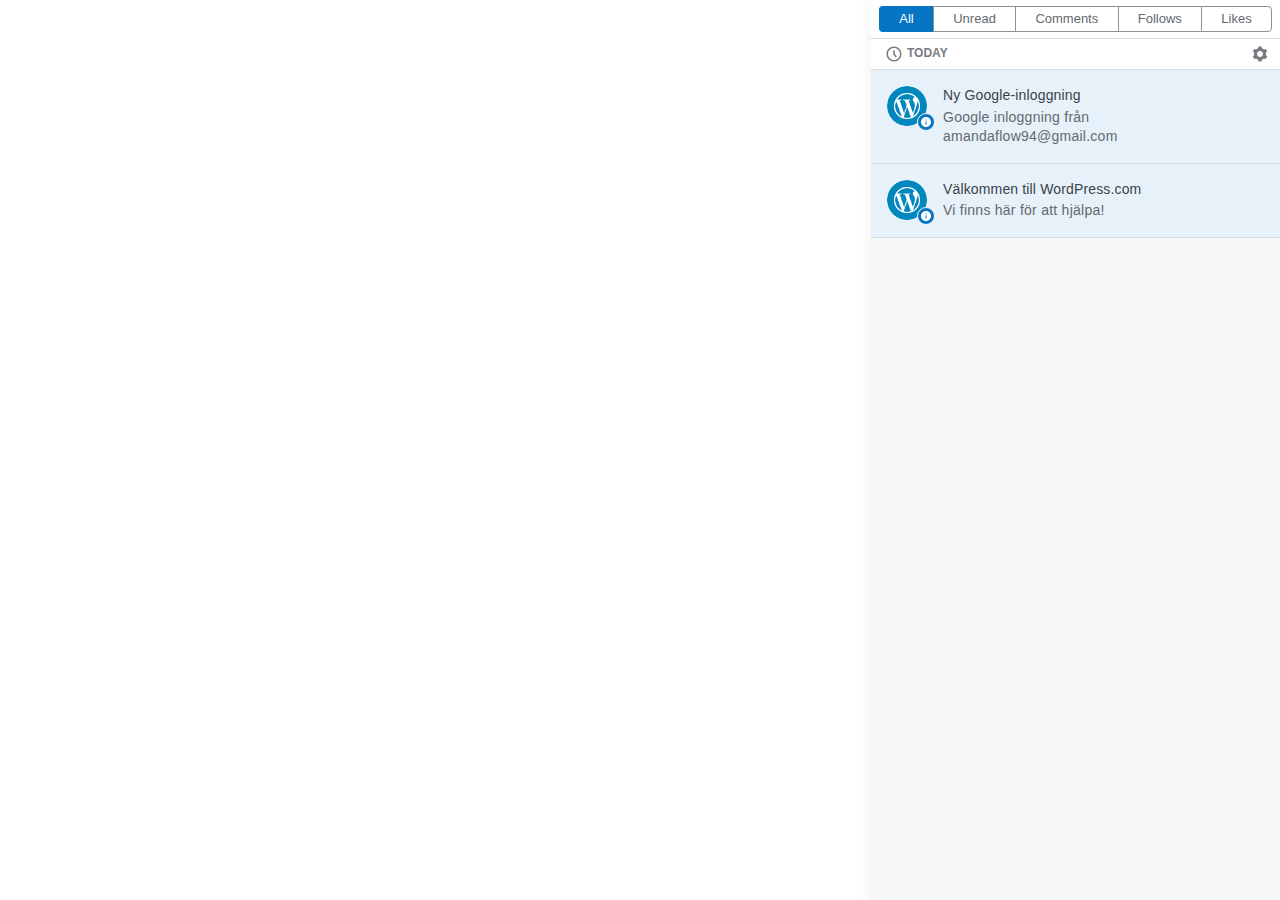
<file: index-files/a.html>
<!DOCTYPE html>
<html><head>
<meta http-equiv="content-type" content="text/html; charset=UTF-8"><meta charset="utf-8"><meta http-equiv="X-UA-Compatible" content="IE=9"><title>Notifications</title><meta name="viewport" content="width=device-width,initial-scale=1,maximum-scale=1,user-scalable=no"><meta name="mobile-web-app-capable" content="yes"><meta name="node-platform" content="v16.11.1"><meta name="node-version" content="linux"><meta name="git-describe" content="calypso-4917-3051-g2a01ac241e"><link rel="stylesheet" href="a_data/css.css"><link rel="stylesheet" href="a_data/build.css"></head><body class="wpnc font-smoothing-antialiased"><div class="wpnc__main"><div><div class="wpnc__note-list"><div class="wpnc__filter"><ul class="wpnc__filter__segmented-control"><li data-filter-name="all" class="wpnc__filter__segmented-control-item selected">All</li><li data-filter-name="unread" class="wpnc__filter__segmented-control-item">Unread</li><li data-filter-name="comments" class="wpnc__filter__segmented-control-item">Comments</li><li data-filter-name="follows" class="wpnc__filter__segmented-control-item">Follows</li><li data-filter-name="likes" class="wpnc__filter__segmented-control-item">Likes</li></ul></div><div class="wpnc__list-view"><ol class="wpnc__notes"><div class="wpnc__status-bar" style="display: none;"><span></span><span></span><button class="wpnc__close-link"><svg class="gridicon gridicons-cross" height="18" width="18" xmlns="http://www.w3.org/2000/svg" viewBox="0 0 24 24"><title>Cross</title><g><path d="M18.36 19.78L12 13.41l-6.36 6.37-1.42-1.42L10.59 12 4.22 5.64l1.42-1.42L12 10.59l6.36-6.36 1.41 1.41L13.41 12l6.36 6.36z"></path></g></svg></button></div><li class="wpnc__time-group-wrap"><div class="wpnc__time-group-title"><svg class="gridicon gridicons-time" height="18" width="18" xmlns="http://www.w3.org/2000/svg" viewBox="0 0 24 24"><title>Time</title><g><path d="M12 4c4.41 0 8 3.59 8 8s-3.59 8-8 8-8-3.59-8-8 3.59-8 8-8m0-2C6.477 2 2 6.477 2 12s4.477 10 10 10 10-4.477 10-10S17.523 2 12 2zm3.8 13.4L13 11.667V7h-2v5.333l3.2 4.266 1.6-1.2z"></path></g></svg>Today<svg class="gridicon gridicons-cog" height="18" width="18" xmlns="http://www.w3.org/2000/svg" viewBox="0 0 24 24"><title>Cog</title><g><path d="M20,12c0-0.568-0.061-1.122-0.174-1.656l1.834-1.612l-2-3.464l-2.322,0.786c-0.819-0.736-1.787-1.308-2.859-1.657L14,2h-4 L9.521,4.396c-1.072,0.349-2.04,0.921-2.859,1.657L4.34,5.268l-2,3.464l1.834,1.612C4.061,10.878,4,11.432,4,12 s0.061,1.122,0.174,1.656L2.34,15.268l2,3.464l2.322-0.786c0.819,0.736,1.787,1.308,2.859,1.657L10,22h4l0.479-2.396 c1.072-0.349,2.039-0.921,2.859-1.657l2.322,0.786l2-3.464l-1.834-1.612C19.939,13.122,20,12.568,20,12z M12,16 c-2.209,0-4-1.791-4-4c0-2.209,1.791-4,4-4c2.209,0,4,1.791,4,4C16,14.209,14.209,16,12,16z"></path></g></svg></div></li><li id="note-5920005877" class="wpnc__note wpnc__social_login_connection unread wpnc__badge"><div class="wpnc__summary"><div class="wpnc__note-icon"><div class="image-preloader"><img src="a_data/wordpress-2x.png"></div><span class="wpnc__gridicon"><svg class="gridicon gridicons-info" height="12" width="12" xmlns="http://www.w3.org/2000/svg" viewBox="0 0 24 24"><title>Info</title><g><path d="M12 2C6.477 2 2 6.477 2 12s4.477 10 10 10 10-4.477 10-10S17.523 2 12 2zm1 15h-2v-6h2v6zm0-8h-2V7h2v2z"></path></g></svg></span></div><div class="wpnc__text-summary"><div class="wpnc__subject">Ny Google-inloggning</div><div class="wpnc__excerpt">Google inloggning från amandaflow94@gmail.com</div></div></div></li><li id="note-5920005794" class="wpnc__note wpnc__welcome_to_wordpress_com unread wpnc__badge"><div class="wpnc__summary"><div class="wpnc__note-icon"><div class="image-preloader"><img src="a_data/wordpress-2x.png"></div><span class="wpnc__gridicon"><svg class="gridicon gridicons-info" height="12" width="12" xmlns="http://www.w3.org/2000/svg" viewBox="0 0 24 24"><title>Info</title><g><path d="M12 2C6.477 2 2 6.477 2 12s4.477 10 10 10 10-4.477 10-10S17.523 2 12 2zm1 15h-2v-6h2v6zm0-8h-2V7h2v2z"></path></g></svg></span></div><div class="wpnc__text-summary"><div class="wpnc__subject">Välkommen till WordPress.com</div><div class="wpnc__excerpt">Vi finns här för att hjälpa!</div></div></div></li></ol></div></div><div class="wpnc__single-view"></div></div></div><script charset="UTF-8" src="a_data/w.js"></script><script charset="UTF-8" src="a_data/build.js"></script><iframe src="a_data/a.html" style="display: none;"></iframe></body></html>
</file>
<file: index-files/a_data/css.css>
/* cyrillic-ext */
@font-face {
  font-family: 'Noto Serif';
  font-style: italic;
  font-weight: 400;
  font-display: swap;
  src: url(https://fonts.gstatic.com/s/notoserif/v16/ga6Kaw1J5X9T9RW6j9bNfFImZzC7XsdBMr8R.woff2) format('woff2');
  unicode-range: U+0460-052F, U+1C80-1C88, U+20B4, U+2DE0-2DFF, U+A640-A69F, U+FE2E-FE2F;
}
/* cyrillic */
@font-face {
  font-family: 'Noto Serif';
  font-style: italic;
  font-weight: 400;
  font-display: swap;
  src: url(https://fonts.gstatic.com/s/notoserif/v16/ga6Kaw1J5X9T9RW6j9bNfFImbjC7XsdBMr8R.woff2) format('woff2');
  unicode-range: U+0400-045F, U+0490-0491, U+04B0-04B1, U+2116;
}
/* greek-ext */
@font-face {
  font-family: 'Noto Serif';
  font-style: italic;
  font-weight: 400;
  font-display: swap;
  src: url(https://fonts.gstatic.com/s/notoserif/v16/ga6Kaw1J5X9T9RW6j9bNfFImZjC7XsdBMr8R.woff2) format('woff2');
  unicode-range: U+1F00-1FFF;
}
/* greek */
@font-face {
  font-family: 'Noto Serif';
  font-style: italic;
  font-weight: 400;
  font-display: swap;
  src: url(https://fonts.gstatic.com/s/notoserif/v16/ga6Kaw1J5X9T9RW6j9bNfFImaTC7XsdBMr8R.woff2) format('woff2');
  unicode-range: U+0370-03FF;
}
/* vietnamese */
@font-face {
  font-family: 'Noto Serif';
  font-style: italic;
  font-weight: 400;
  font-display: swap;
  src: url(https://fonts.gstatic.com/s/notoserif/v16/ga6Kaw1J5X9T9RW6j9bNfFImZTC7XsdBMr8R.woff2) format('woff2');
  unicode-range: U+0102-0103, U+0110-0111, U+0128-0129, U+0168-0169, U+01A0-01A1, U+01AF-01B0, U+1EA0-1EF9, U+20AB;
}
/* latin-ext */
@font-face {
  font-family: 'Noto Serif';
  font-style: italic;
  font-weight: 400;
  font-display: swap;
  src: url(https://fonts.gstatic.com/s/notoserif/v16/ga6Kaw1J5X9T9RW6j9bNfFImZDC7XsdBMr8R.woff2) format('woff2');
  unicode-range: U+0100-024F, U+0259, U+1E00-1EFF, U+2020, U+20A0-20AB, U+20AD-20CF, U+2113, U+2C60-2C7F, U+A720-A7FF;
}
/* latin */
@font-face {
  font-family: 'Noto Serif';
  font-style: italic;
  font-weight: 400;
  font-display: swap;
  src: url(https://fonts.gstatic.com/s/notoserif/v16/ga6Kaw1J5X9T9RW6j9bNfFImajC7XsdBMg.woff2) format('woff2');
  unicode-range: U+0000-00FF, U+0131, U+0152-0153, U+02BB-02BC, U+02C6, U+02DA, U+02DC, U+2000-206F, U+2074, U+20AC, U+2122, U+2191, U+2193, U+2212, U+2215, U+FEFF, U+FFFD;
}
/* cyrillic-ext */
@font-face {
  font-family: 'Noto Serif';
  font-style: italic;
  font-weight: 700;
  font-display: swap;
  src: url(https://fonts.gstatic.com/s/notoserif/v16/ga6Vaw1J5X9T9RW6j9bNfFIu0RWufuVMGIUYD6_8.woff2) format('woff2');
  unicode-range: U+0460-052F, U+1C80-1C88, U+20B4, U+2DE0-2DFF, U+A640-A69F, U+FE2E-FE2F;
}
/* cyrillic */
@font-face {
  font-family: 'Noto Serif';
  font-style: italic;
  font-weight: 700;
  font-display: swap;
  src: url(https://fonts.gstatic.com/s/notoserif/v16/ga6Vaw1J5X9T9RW6j9bNfFIu0RWud-VMGIUYD6_8.woff2) format('woff2');
  unicode-range: U+0400-045F, U+0490-0491, U+04B0-04B1, U+2116;
}
/* greek-ext */
@font-face {
  font-family: 'Noto Serif';
  font-style: italic;
  font-weight: 700;
  font-display: swap;
  src: url(https://fonts.gstatic.com/s/notoserif/v16/ga6Vaw1J5X9T9RW6j9bNfFIu0RWuf-VMGIUYD6_8.woff2) format('woff2');
  unicode-range: U+1F00-1FFF;
}
/* greek */
@font-face {
  font-family: 'Noto Serif';
  font-style: italic;
  font-weight: 700;
  font-display: swap;
  src: url(https://fonts.gstatic.com/s/notoserif/v16/ga6Vaw1J5X9T9RW6j9bNfFIu0RWucOVMGIUYD6_8.woff2) format('woff2');
  unicode-range: U+0370-03FF;
}
/* vietnamese */
@font-face {
  font-family: 'Noto Serif';
  font-style: italic;
  font-weight: 700;
  font-display: swap;
  src: url(https://fonts.gstatic.com/s/notoserif/v16/ga6Vaw1J5X9T9RW6j9bNfFIu0RWufOVMGIUYD6_8.woff2) format('woff2');
  unicode-range: U+0102-0103, U+0110-0111, U+0128-0129, U+0168-0169, U+01A0-01A1, U+01AF-01B0, U+1EA0-1EF9, U+20AB;
}
/* latin-ext */
@font-face {
  font-family: 'Noto Serif';
  font-style: italic;
  font-weight: 700;
  font-display: swap;
  src: url(https://fonts.gstatic.com/s/notoserif/v16/ga6Vaw1J5X9T9RW6j9bNfFIu0RWufeVMGIUYD6_8.woff2) format('woff2');
  unicode-range: U+0100-024F, U+0259, U+1E00-1EFF, U+2020, U+20A0-20AB, U+20AD-20CF, U+2113, U+2C60-2C7F, U+A720-A7FF;
}
/* latin */
@font-face {
  font-family: 'Noto Serif';
  font-style: italic;
  font-weight: 700;
  font-display: swap;
  src: url(https://fonts.gstatic.com/s/notoserif/v16/ga6Vaw1J5X9T9RW6j9bNfFIu0RWuc-VMGIUYDw.woff2) format('woff2');
  unicode-range: U+0000-00FF, U+0131, U+0152-0153, U+02BB-02BC, U+02C6, U+02DA, U+02DC, U+2000-206F, U+2074, U+20AC, U+2122, U+2191, U+2193, U+2212, U+2215, U+FEFF, U+FFFD;
}
/* cyrillic-ext */
@font-face {
  font-family: 'Noto Serif';
  font-style: normal;
  font-weight: 400;
  font-display: swap;
  src: url(https://fonts.gstatic.com/s/notoserif/v16/ga6Iaw1J5X9T9RW6j9bNfFoWaDq8fMVxMw.woff2) format('woff2');
  unicode-range: U+0460-052F, U+1C80-1C88, U+20B4, U+2DE0-2DFF, U+A640-A69F, U+FE2E-FE2F;
}
/* cyrillic */
@font-face {
  font-family: 'Noto Serif';
  font-style: normal;
  font-weight: 400;
  font-display: swap;
  src: url(https://fonts.gstatic.com/s/notoserif/v16/ga6Iaw1J5X9T9RW6j9bNfFMWaDq8fMVxMw.woff2) format('woff2');
  unicode-range: U+0400-045F, U+0490-0491, U+04B0-04B1, U+2116;
}
/* greek-ext */
@font-face {
  font-family: 'Noto Serif';
  font-style: normal;
  font-weight: 400;
  font-display: swap;
  src: url(https://fonts.gstatic.com/s/notoserif/v16/ga6Iaw1J5X9T9RW6j9bNfFsWaDq8fMVxMw.woff2) format('woff2');
  unicode-range: U+1F00-1FFF;
}
/* greek */
@font-face {
  font-family: 'Noto Serif';
  font-style: normal;
  font-weight: 400;
  font-display: swap;
  src: url(https://fonts.gstatic.com/s/notoserif/v16/ga6Iaw1J5X9T9RW6j9bNfFQWaDq8fMVxMw.woff2) format('woff2');
  unicode-range: U+0370-03FF;
}
/* vietnamese */
@font-face {
  font-family: 'Noto Serif';
  font-style: normal;
  font-weight: 400;
  font-display: swap;
  src: url(https://fonts.gstatic.com/s/notoserif/v16/ga6Iaw1J5X9T9RW6j9bNfFgWaDq8fMVxMw.woff2) format('woff2');
  unicode-range: U+0102-0103, U+0110-0111, U+0128-0129, U+0168-0169, U+01A0-01A1, U+01AF-01B0, U+1EA0-1EF9, U+20AB;
}
/* latin-ext */
@font-face {
  font-family: 'Noto Serif';
  font-style: normal;
  font-weight: 400;
  font-display: swap;
  src: url(https://fonts.gstatic.com/s/notoserif/v16/ga6Iaw1J5X9T9RW6j9bNfFkWaDq8fMVxMw.woff2) format('woff2');
  unicode-range: U+0100-024F, U+0259, U+1E00-1EFF, U+2020, U+20A0-20AB, U+20AD-20CF, U+2113, U+2C60-2C7F, U+A720-A7FF;
}
/* latin */
@font-face {
  font-family: 'Noto Serif';
  font-style: normal;
  font-weight: 400;
  font-display: swap;
  src: url(https://fonts.gstatic.com/s/notoserif/v16/ga6Iaw1J5X9T9RW6j9bNfFcWaDq8fMU.woff2) format('woff2');
  unicode-range: U+0000-00FF, U+0131, U+0152-0153, U+02BB-02BC, U+02C6, U+02DA, U+02DC, U+2000-206F, U+2074, U+20AC, U+2122, U+2191, U+2193, U+2212, U+2215, U+FEFF, U+FFFD;
}
/* cyrillic-ext */
@font-face {
  font-family: 'Noto Serif';
  font-style: normal;
  font-weight: 700;
  font-display: swap;
  src: url(https://fonts.gstatic.com/s/notoserif/v16/ga6Law1J5X9T9RW6j9bNdOwzfRqece9LOocoDg.woff2) format('woff2');
  unicode-range: U+0460-052F, U+1C80-1C88, U+20B4, U+2DE0-2DFF, U+A640-A69F, U+FE2E-FE2F;
}
/* cyrillic */
@font-face {
  font-family: 'Noto Serif';
  font-style: normal;
  font-weight: 700;
  font-display: swap;
  src: url(https://fonts.gstatic.com/s/notoserif/v16/ga6Law1J5X9T9RW6j9bNdOwzfROece9LOocoDg.woff2) format('woff2');
  unicode-range: U+0400-045F, U+0490-0491, U+04B0-04B1, U+2116;
}
/* greek-ext */
@font-face {
  font-family: 'Noto Serif';
  font-style: normal;
  font-weight: 700;
  font-display: swap;
  src: url(https://fonts.gstatic.com/s/notoserif/v16/ga6Law1J5X9T9RW6j9bNdOwzfRuece9LOocoDg.woff2) format('woff2');
  unicode-range: U+1F00-1FFF;
}
/* greek */
@font-face {
  font-family: 'Noto Serif';
  font-style: normal;
  font-weight: 700;
  font-display: swap;
  src: url(https://fonts.gstatic.com/s/notoserif/v16/ga6Law1J5X9T9RW6j9bNdOwzfRSece9LOocoDg.woff2) format('woff2');
  unicode-range: U+0370-03FF;
}
/* vietnamese */
@font-face {
  font-family: 'Noto Serif';
  font-style: normal;
  font-weight: 700;
  font-display: swap;
  src: url(https://fonts.gstatic.com/s/notoserif/v16/ga6Law1J5X9T9RW6j9bNdOwzfRiece9LOocoDg.woff2) format('woff2');
  unicode-range: U+0102-0103, U+0110-0111, U+0128-0129, U+0168-0169, U+01A0-01A1, U+01AF-01B0, U+1EA0-1EF9, U+20AB;
}
/* latin-ext */
@font-face {
  font-family: 'Noto Serif';
  font-style: normal;
  font-weight: 700;
  font-display: swap;
  src: url(https://fonts.gstatic.com/s/notoserif/v16/ga6Law1J5X9T9RW6j9bNdOwzfRmece9LOocoDg.woff2) format('woff2');
  unicode-range: U+0100-024F, U+0259, U+1E00-1EFF, U+2020, U+20A0-20AB, U+20AD-20CF, U+2113, U+2C60-2C7F, U+A720-A7FF;
}
/* latin */
@font-face {
  font-family: 'Noto Serif';
  font-style: normal;
  font-weight: 700;
  font-display: swap;
  src: url(https://fonts.gstatic.com/s/notoserif/v16/ga6Law1J5X9T9RW6j9bNdOwzfReece9LOoc.woff2) format('woff2');
  unicode-range: U+0000-00FF, U+0131, U+0152-0153, U+02BB-02BC, U+02C6, U+02DA, U+02DC, U+2000-206F, U+2074, U+20AC, U+2122, U+2191, U+2193, U+2212, U+2215, U+FEFF, U+FFFD;
}
</file>
<file: index-files/a_data/build.css>
@font-face{font-display:swap;font-family:Recoleta;font-weight:400;src:url(https://s1.wp.com/i/fonts/recoleta/400.woff2) format("woff2"),url(https://s1.wp.com/i/fonts/recoleta/400.woff) format("woff")}.wp-brand-font{font-family:"Noto Serif",Georgia,Times New Roman,Times,serif;font-weight:400}[lang*=af] .wp-brand-font,[lang*=ca] .wp-brand-font,[lang*=cs] .wp-brand-font,[lang*=da] .wp-brand-font,[lang*=de] .wp-brand-font,[lang*=en] .wp-brand-font,[lang*=es] .wp-brand-font,[lang*=eu] .wp-brand-font,[lang*=fi] .wp-brand-font,[lang*=fr] .wp-brand-font,[lang*=gl] .wp-brand-font,[lang*=hr] .wp-brand-font,[lang*=hu] .wp-brand-font,[lang*=id] .wp-brand-font,[lang*=is] .wp-brand-font,[lang*=it] .wp-brand-font,[lang*=lv] .wp-brand-font,[lang*=mt] .wp-brand-font,[lang*=nb] .wp-brand-font,[lang*=nl] .wp-brand-font,[lang*=pl] .wp-brand-font,[lang*=pt] .wp-brand-font,[lang*=ro] .wp-brand-font,[lang*=ru] .wp-brand-font,[lang*=sk] .wp-brand-font,[lang*=sl] .wp-brand-font,[lang*=sq] .wp-brand-font,[lang*=sr] .wp-brand-font,[lang*=sv] .wp-brand-font,[lang*=sw] .wp-brand-font,[lang*=tr] .wp-brand-font,[lang*=uz] .wp-brand-font{font-family:Recoleta,"Noto Serif",Georgia,Times New Roman,Times,serif}.wpnc__main a,.wpnc__main abbr,.wpnc__main acronym,.wpnc__main address,.wpnc__main applet,.wpnc__main big,.wpnc__main blockquote,.wpnc__main caption,.wpnc__main cite,.wpnc__main code,.wpnc__main dd,.wpnc__main del,.wpnc__main dfn,.wpnc__main div,.wpnc__main dl,.wpnc__main dt,.wpnc__main em,.wpnc__main fieldset,.wpnc__main font,.wpnc__main form,.wpnc__main h1,.wpnc__main h2,.wpnc__main h3,.wpnc__main h4,.wpnc__main h5,.wpnc__main h6,.wpnc__main iframe,.wpnc__main ins,.wpnc__main kbd,.wpnc__main label,.wpnc__main legend,.wpnc__main li,.wpnc__main object,.wpnc__main ol,.wpnc__main p,.wpnc__main pre,.wpnc__main q,.wpnc__main s,.wpnc__main samp,.wpnc__main small,.wpnc__main span,.wpnc__main strike,.wpnc__main strong,.wpnc__main sub,.wpnc__main sup,.wpnc__main table,.wpnc__main tbody,.wpnc__main td,.wpnc__main tfoot,.wpnc__main th,.wpnc__main thead,.wpnc__main tr,.wpnc__main tt,.wpnc__main ul,.wpnc__main var{border:0;margin:0;font-family:inherit;font-size:100%;font-style:inherit;font-weight:inherit;outline:0;padding:0;vertical-align:baseline}.wpnc__main article,.wpnc__main aside,.wpnc__main details,.wpnc__main figcaption,.wpnc__main figure,.wpnc__main footer,.wpnc__main header,.wpnc__main hgroup,.wpnc__main nav,.wpnc__main section{display:block}.wpnc__main ol,.wpnc__main ul{list-style:none}.wpnc__main table{border-collapse:separate;border-spacing:0}.wpnc__main caption,.wpnc__main td,.wpnc__main th{font-weight:400;text-align:left}.wpnc__main blockquote:after,.wpnc__main blockquote:before,.wpnc__main q:after,.wpnc__main q:before{content:""}.wpnc__main blockquote,.wpnc__main q{quotes:"" ""}.wpnc__main a:focus{outline:thin dotted}.wpnc__main a:active,.wpnc__main a:hover{outline:0}.wpnc__main a img{border:0}.wpnc__main input,.wpnc__main textarea{border-radius:0;-webkit-appearance:none;appearance:none;overflow:auto}.wpnc__main input[type=checkbox],.wpnc__main input[type=radio]{-webkit-appearance:none}.wpnc__main .wpnc__body:after,.wpnc__main .wpnc__summary:after,div.wpnc__note-actions:after,div.wpnc__user:after{content:".";display:block;height:0;clear:both;visibility:hidden}.wpnc__main .wpnc__list-view .wpnc__text-summary .wpnc__excerpt,.wpnc__main .wpnc__list-view .wpnc__text-summary .wpnc__subject,.wpnc__main .wpnc__single-view .wpnc__header .wpnc__excerpt,.wpnc__main .wpnc__single-view .wpnc__header .wpnc__user__usertitle,.wpnc__main .wpnc__single-view .wpnc__preface,.wpnc__main .wpnc__single-view .wpnc__summary p,.wpnc__main .wpnc__single-view .wpnc__user .wpnc__user__meta:not(.wpnc__user__bulleted) .wpnc__user__site,.wpnc__main .wpnc__single-view .wpnc__user p,.wpnc__main .wpnc__single-view .wpnc__user p .wpnc__user__username,.wpnc__main .wpnc__single-view .wpnc__user p a.wpnc__user__site{overflow:hidden;text-overflow:ellipsis}.wpnc__main .wpnc__list-view .wpnc__text-summary .wpnc__excerpt,.wpnc__main .wpnc__list-view .wpnc__text-summary .wpnc__subject,.wpnc__main .wpnc__single-view .wpnc__header .wpnc__excerpt,.wpnc__main .wpnc__single-view .wpnc__header .wpnc__user__usertitle,.wpnc__main .wpnc__single-view .wpnc__preface,.wpnc__main .wpnc__single-view .wpnc__summary p,.wpnc__main .wpnc__single-view .wpnc__user .wpnc__user__meta:not(.wpnc__user__bulleted) .wpnc__user__site,.wpnc__main .wpnc__single-view .wpnc__user p{display:-webkit-box;-webkit-box-orient:vertical}.wpnc__main .wpnc__single-view .wpnc__header,.wpnc__single-view div.wpnc__user{border-bottom:1px solid #f6f7f7}.wpnc__single-view{animation-name:wpnc_fadeIn;animation-duration:.2s;animation-timing-function:ease-in}@keyframes wpnc_fadeIn{0%{opacity:0}to{opacity:1}}.wpnc__note-actions .wpnc__reply-box textarea{margin:0;padding:7px 14px;color:#3c434a;font-size:16px;line-height:1.5;border:1px solid #c3c4c7;background-color:#fff;transition:all .15s ease-in-out}.wpnc__note-actions .wpnc__reply-box textarea::placeholder{color:#8c8f94}.wpnc__note-actions .wpnc__reply-box textarea:hover{border-color:#a7aaad}.wpnc__note-actions .wpnc__reply-box textarea:focus{border-color:#0675c4;outline:none;box-shadow:0 0 0 2px #399ce3}.wpnc__note-actions .wpnc__reply-box textarea:focus::-ms-clear{display:none}.wpnc__note-actions .wpnc__reply-box textarea:disabled{background:#fff;border-color:#f6f7f7;color:#f6f7f7}.wpnc__note-actions .wpnc__reply-box textarea:disabled:hover{cursor:default}.wpnc__note-actions .wpnc__reply-box textarea:disabled::placeholder{color:#f6f7f7}.wpnc__note-actions .wpnc__reply-box textarea{min-height:92px}.wpnc__main .wpnc__button{background:transparent;border:none;padding:0;vertical-align:baseline;background:#fff;border:solid #c3c4c7;border-width:1px 1px 2px;color:#3c434a;cursor:pointer;display:block;margin:0 24px;outline:0;overflow:hidden;font-weight:500;text-align:center;text-overflow:ellipsis;text-decoration:none;vertical-align:top;box-sizing:border-box;font-size:14px;line-height:21px;border-radius:4px;padding:7px 14px 9px;-webkit-appearance:none;appearance:none}.wpnc__main .wpnc__button:hover{border-color:#a7aaad;color:#3c434a}.wpnc__main .wpnc__button:active{border-width:2px 1px 1px}.wpnc__main .wpnc__button:visited{color:#3c434a}.wpnc__main .wpnc__button:disabled,.wpnc__main .wpnc__button[disabled]{color:#f6f7f7;background:#fff;border-color:#f6f7f7;cursor:default}.wpnc__main .wpnc__button:disabled:active,.wpnc__main .wpnc__button[disabled]:active{border-width:1px 1px 2px}.wpnc__main .wpnc__button:focus{border-color:#0675c4;box-shadow:0 0 0 2px #399ce3}.wpnc__main .wpnc__button.is-compact{padding:7px;color:#787c82;font-size:11px;line-height:1;text-transform:uppercase}.wpnc__main .wpnc__button.is-compact:disabled{color:#f6f7f7}.wpnc__main .wpnc__button.is-compact .gridicon{top:4px;margin-top:-8px}.wpnc__main .wpnc__button.hidden{display:none}.wpnc__main .wpnc__button .gridicon{position:relative;top:4px;margin-top:-2px;width:18px;height:18px}.wpnc__main .wpnc__button.is-primary{background-color:#c9356e;border-color:#c9356e;color:#fff}.wpnc__main .wpnc__button.is-primary:active:not(:disabled),.wpnc__main .wpnc__button.is-primary:focus:not(:disabled),.wpnc__main .wpnc__button.is-primary:hover:not(:disabled){background-color:#ab235a;border-color:#ab235a;color:#fff}.wpnc__main .wpnc__button.is-primary.disabled,.wpnc__main .wpnc__button.is-primary:disabled,.wpnc__main .wpnc__button.is-primary[disabled]{color:#a7aaad;background-color:#fff;border-color:#dcdcde}.wpnc__main .wpnc__button.is-primary.is-compact{color:#fff}.wpnc__main .wpnc__button.is-scary{color:#d63638}.wpnc__main .wpnc__button.is-scary:focus,.wpnc__main .wpnc__button.is-scary:hover{border-color:#d63638}.wpnc__main .wpnc__button.is-scary:focus{box-shadow:0 0 0 2px #ff8085}.wpnc__main .wpnc__button.is-scary:disabled,.wpnc__main .wpnc__button.is-scary[disabled]{color:#facfd2;border-color:#f6f7f7}.wpnc__main .wpnc__button.is-primary.is-scary{background:#d63638;border-color:#b32d2e;color:#fff}.wpnc__main .wpnc__button.is-primary.is-scary:focus,.wpnc__main .wpnc__button.is-primary.is-scary:hover{border-color:#240a0a}.wpnc__main .wpnc__button.is-primary.is-scary:disabled,.wpnc__main .wpnc__button.is-primary.is-scary[disabled]{background:#ff8085;border-color:#f86368}.wpnc__main .wpnc__button.is-borderless{border:none;color:#787c82;padding-left:0;padding-right:0}.wpnc__main .wpnc__button.is-borderless:hover{color:#3c434a}.wpnc__main .wpnc__button.is-borderless:focus{box-shadow:none}.wpnc__main .wpnc__button.is-borderless .gridicon{width:auto;height:auto;top:6px}.wpnc__main .wpnc__button.is-borderless:disabled,.wpnc__main .wpnc__button.is-borderless[disabled]{color:#f6f7f7;background:#fff;cursor:default}.wpnc__main .wpnc__button.is-borderless:disabled:active,.wpnc__main .wpnc__button.is-borderless[disabled]:active{border-width:0}.wpnc__main .wpnc__button.is-borderless.is-scary{color:#d63638}.wpnc__main .wpnc__button.is-borderless.is-scary:focus,.wpnc__main .wpnc__button.is-borderless.is-scary:hover{color:#b32d2e}.wpnc__main .wpnc__button.is-borderless.is-scary[disabled]{color:#facfd2}.wpnc__main .wpnc__button.is-borderless.is-compact{background:transparent;border-radius:0}.wpnc__main .wpnc__button.is-borderless.is-compact .gridicon{width:18px;height:18px;top:5px}.wpnc{margin:0}.wpnc__main{background-color:#fff;font-family:-apple-system,BlinkMacSystemFont,Segoe UI,Roboto,Oxygen-Sans,Ubuntu,Cantarell,Helvetica Neue,sans-serif;font-size:14px;line-height:1.4;color:#3c434a;-webkit-font-smoothing:subpixel-antialiased}@media(-webkit-min-device-pixel-ratio:1.25),(min-resolution:120dpi){body.font-smoothing-antialiased .wpnc__main{text-rendering:optimizeLegibility;-moz-osx-font-smoothing:grayscale;-webkit-font-smoothing:antialiased}}@media only screen and (max-width:799px){.wpnc__main{background-color:#f6f7f7}}@media only screen and (min-width:409px)and (max-width:430px){.wpnc__main{background-color:#fff}}.wpnc__main b,.wpnc__main strong{font-weight:600}.wpnc__main a,.wpnc__main a:visited{color:#0675c4;text-decoration:none}.wpnc__main a:active,.wpnc__main a:focus,.wpnc__main a:hover{color:#0675c4}.wpnc__main button{background-color:transparent;border:none;color:#0675c4;cursor:pointer;font-size:inherit;outline:none;margin:0;padding:0}.wpnc__main button[disabled]{color:#8c8f94;cursor:default}.wpnc__main header{border-bottom:1px solid #dcdcde;box-sizing:border-box;background-color:#fff;font-size:12px;height:39px;line-height:38px;padding:0 14px;text-align:center}.wpnc__main header nav{display:inline}.wpnc__main header nav>div{display:inline;float:right;margin-right:-5px}.wpnc__main header h1{color:#787c82;display:inline}.wpnc__main header button{line-height:38px}.wpnc__main header .wpnc__back{margin-left:-5px;display:inline;float:left}.wpnc__main header .wpnc__back .gridicon{margin-right:4px;vertical-align:-4px}.wpnc__main header .wpnc__next,.wpnc__main header .wpnc__prev{float:left;outline:none}.wpnc__main header .wpnc__next .gridicon,.wpnc__main header .wpnc__prev .gridicon{vertical-align:middle}.wpnc__main header .wpnc__prev{margin-right:8px}.wpnc__main header .disabled{opacity:.5}.wpnc__main .wpnc__list-view.wpnc__current,.wpnc__main .wpnc__single-view:not(.wpnc__current){display:none}.wpnc__main .gridicon{fill:currentColor}.wpnc__main .wpnc__user__username,.wpnc__main span.wpnc__user{font-weight:600}.wpnc__main .wpnc__user__username a.wpnc__user__home,.wpnc__main span.wpnc__user a.wpnc__user__home{color:#3c434a}.wpnc__main .wpnc__header a.wpnc__user{font-weight:600;color:#3c434a}.wpnc__main .wpnc__header a.wpnc__post{color:#646970}.wpnc__main .wpnc__header a.wpnc__post:hover{color:#0675c4}.wpnc__main span.wpnc__post{font-weight:600}.wpnc__main .wpnc__list-view .wpnc__time-group-title,.wpnc__main header .wpnc__back,.wpnc__main header h1{text-transform:uppercase;text-decoration:none;font-weight:600;font-size:12px}.wpnc__main .rtl header .back:after{transform:rotate(90deg)}.wpnc__main .wpnc__filter{width:100%;background-color:#fff;color:#646970;border-bottom:1px solid #dcdcde;border-left:1px solid #fff;text-align:center;height:38px;box-sizing:border-box;direction:ltr;display:table}.wpnc__main .wpnc__note-list:not(.is-note-open) .wpnc__filter{border-left:1px solid #f6f7f7}.wpnc__main .wpnc__filter__segmented-control{display:table-row;display:flex;padding:6px 8px}.wpnc__main .wpnc__filter__segmented-control:focus{box-shadow:0 0 0 2px #399ce3}.wpnc__main .wpnc__filter__segmented-control-item{background:#fff;border:1px solid #8c8f94;border-right:none;font-size:13px;height:26px;cursor:pointer;-webkit-user-select:none;user-select:none;box-sizing:border-box;vertical-align:middle;display:table-cell;display:flex;align-items:center;justify-content:center;flex:auto}.wpnc__main .wpnc__filter__segmented-control-item:hover{color:#3c434a}.wpnc__main .wpnc__filter__segmented-control-item:first-of-type{border-top-left-radius:4px;border-bottom-left-radius:4px}.wpnc__main .wpnc__filter__segmented-control-item:last-of-type{border-right:1px solid #8c8f94;border-top-right-radius:4px;border-bottom-right-radius:4px}.wpnc__main .wpnc__filter__segmented-control-item:last-of-type.selected{border-right-color:#0675c4}.wpnc__main .wpnc__filter__segmented-control-item.selected{background:#0675c4;border-color:#0675c4;color:#fff}.wpnc__main .wpnc__filter__segmented-control-item.selected+.segmented-control-item{border-left-color:#0675c4}.wpnc__main .error,.wpnc__main .wpnc__list-view .wpnc__notes{background-color:#fff}.wpnc__main .wpnc__note{line-height:1.4;font-size:14px;font-weight:400;position:relative;clear:both;border-bottom:1px solid #dcdcde}.wpnc__main .wpnc__note div.wpnc__body>p,.wpnc__main .wpnc__note div.wpnc__preface p{line-height:1.4;text-align:center}.wpnc__main .wpnc__note .wpnc__note-icon{display:block;width:40px;height:40px;position:relative;float:left;margin:0 16px}.wpnc__main .wpnc__note .wpnc__note-icon img{width:40px;height:40px}.wpnc__main .wpnc__note .wpnc__note-icon .wpnc__gridicon{display:flex;align-items:center;justify-content:center;color:#fff;height:16px;width:16px;border-width:1px;border-style:solid;border-radius:50%}.wpnc__main .wpnc__done-message{background:#f6f7f7;color:#646970;text-align:center;line-height:50px;font-style:italic}.wpnc__main .wpnc__empty-notes-container{background-color:#f6f7f7}.wpnc__main .wpnc__empty-notes{text-align:center;position:relative;top:50%;padding:0 32px;transform:translateY(-50%)}.wpnc__main .wpnc__empty-notes h2{font:400 21px/24px -apple-system,BlinkMacSystemFont,Segoe UI,Roboto,Oxygen-Sans,Ubuntu,Cantarell,Helvetica Neue,sans-serif;margin-bottom:4px}.wpnc__main .wpnc__empty-notes p{font:400 16px/24px -apple-system,BlinkMacSystemFont,Segoe UI,Roboto,Oxygen-Sans,Ubuntu,Cantarell,Helvetica Neue,sans-serif}.wpnc__main .wpnc__loading-indicator{display:block;background-color:#f6f7f7;height:90px}.wpnc__main .wpnc__note-list{position:absolute;display:flex;flex-direction:column;top:0;right:0;left:0;bottom:0;overflow:hidden}.wpnc__main .wpnc__note-list:not(.is-note-open){box-shadow:-3px 1px 10px -2px rgba(60,67,74,.075)}.wpnc__main .wpnc__list-view{height:100%;background-color:#f6f7f7;overflow-y:scroll;-webkit-overflow-scrolling:touch;border-left:1px solid #f6f7f7}.wpnc__main .wpnc__list-view.is-empty-list{overflow-y:hidden}@media only screen and (min-width:409px)and (max-width:430px){.wpnc__main .wpnc__list-view{left:9px}}.wpnc__main .wpnc__list-view h1{text-align:center}.wpnc__main .wpnc__list-view .wpnc__note{cursor:pointer}.wpnc__main .wpnc__list-view .wpnc__note-icon .wpnc__gridicon{position:absolute;bottom:-5px;right:-8px;background-color:#a7aaad;border-color:#fff}.wpnc__main .wpnc__list-view .wpnc__note .wpnc__note-icon img{border-radius:50%}.wpnc__main .wpnc__list-view .unread .wpnc__note-icon .wpnc__gridicon{background:#0675c4;border-color:#f6f7f7}.wpnc__main .wpnc__list-view .wpnc__comment-unapproved .wpnc__note-icon .wpnc__gridicon{background:#9d6e00;border-color:#f5f1e1}.wpnc__main .wpnc__list-view .unread{background:rgba(6,117,196,.1)}.wpnc__main .wpnc__list-view .wpnc__traffic_surge .wpnc__note-icon img{width:32px;height:32px;background:#0675c4;border:4px solid #0675c4}.wpnc__main .wpnc__list-view .wpnc__selected-note{box-shadow:inset 4px 0 0 #0675c4}.wpnc__main .wpnc__list-view .wpnc__selected-note.wpnc__comment-unapproved{box-shadow:inset 4px 0 0 #9d6e00}.wpnc__main .wpnc__list-view .wpnc__text-summary{padding:0 16px 0 72px;word-wrap:break-word;text-align:left}.wpnc__main .wpnc__list-view .wpnc__text-summary .wpnc__subject{max-height:4em;-webkit-line-clamp:3;font-size:14px;line-height:1.4;letter-spacing:.15px}.wpnc__main .wpnc__list-view .wpnc__text-summary .wpnc__subject .wpnc__gridicon{line-height:1;vertical-align:-3px;color:#8c8f94;padding:2px 5px 0 0}.wpnc__main .wpnc__list-view .wpnc__text-summary .wpnc__subject .wpnc__comment,.wpnc__main .wpnc__list-view .wpnc__text-summary .wpnc__subject .wpnc__site,.wpnc__main .wpnc__list-view .wpnc__text-summary .wpnc__subject .wpnc__user__site{font-weight:600}.wpnc__main .wpnc__list-view .wpnc__text-summary .wpnc__excerpt{max-height:3em;-webkit-line-clamp:2;color:#646970;font-size:14px;letter-spacing:.25px;padding-top:2px}.wpnc__main .wpnc__list-view .wpnc__time-group-title{display:flex;color:#787c82;padding:6px 0;background:hsla(0,0%,100%,.95);border-bottom:1px solid #dcdcde}.wpnc__main .wpnc__list-view .wpnc__time-group-title .gridicons-time{align-self:center;margin-left:14px;margin-right:4px}.wpnc__main .wpnc__list-view .wpnc__time-group-title .gridicons-cog{cursor:pointer;align-self:center;margin-left:auto;margin-right:11px}.wpnc__main .wpnc__list-view .wpnc__time-group-wrap{height:31px;top:0;z-index:100;text-align:left;position:sticky}.wpnc__main .disable-sticky .wpnc__time-group-wrap{position:static}.wpnc__main .wpnc__undo-item{background:#d63638;color:#fff}.wpnc__main .wpnc__undo-item p{padding-top:1em;padding-bottom:1em}.wpnc__main .wpnc__undo-item .wpnc__undo-link{margin-left:1em;text-transform:uppercase;color:#fff}.wpnc__main .wpnc__undo-item .wpnc__undo-message{margin-left:2em}.wpnc__main .wpnc__close-link{color:#fff;position:absolute;right:10px;cursor:pointer;-webkit-user-select:none;user-select:none}.wpnc__main .error-view h1{text-align:center}.wpnc__main .wpnc__single-view{position:absolute;display:flex;flex-direction:column;height:100%;left:0;right:0;box-shadow:-3px 1px 10px -2px rgba(60,67,74,.075);background-color:#f6f7f7}@media only screen and (min-width:480px){.wpnc__main .wpnc__single-view{border-left:1px solid #f6f7f7}}.wpnc__main .wpnc__single-view ol{height:100%;overflow-y:auto;-webkit-overflow-scrolling:touch}.wpnc__main .wpnc__single-view .wpnc__image{display:block;margin:auto;max-width:100%}.wpnc__main .wpnc__single-view .wpnc__user p{-webkit-line-clamp:1;font-size:14px}.wpnc__main .wpnc__single-view .wpnc__user p .wpnc__user__username,.wpnc__main .wpnc__single-view .wpnc__user p a.wpnc__user__site{white-space:nowrap;display:inline}.wpnc__main .wpnc__single-view .wpnc__user .wpnc__user__meta:not(.wpnc__user__bulleted) .wpnc__user__site{-webkit-line-clamp:1}.wpnc__main .wpnc__single-view .wpnc__header .wpnc__user__usertitle{-webkit-line-clamp:1;white-space:nowrap;display:block}.wpnc__main .wpnc__single-view .wpnc__header .wpnc__excerpt{color:var(--color-secondary);-webkit-line-clamp:1;white-space:nowrap;display:block}.wpnc__main .wpnc__single-view .wpnc__header a{outline:0}.wpnc__main .wpnc__single-view .wpnc__comment .wpnc__user p.wpnc__excerpt{color:var(--color-secondary);max-height:1.5em;font-size:14px}.wpnc__main .wpnc__single-view .wpnc__reply{color:#646970;padding:14px 0;border-bottom:1px solid #dcdcde}.wpnc__main .wpnc__single-view .wpnc__reply .wpnc__gridicon{padding:0 10px}.wpnc__main .wpnc__single-view .wpnc__reply .wpnc__gridicon .gridicon{vertical-align:top}.wpnc__main .wpnc__single-view .wpnc__reply a{font-weight:600;color:#646970;text-decoration:underline}.wpnc__main .wpnc__single-view .wpnc__note:not(.wpnc__current){display:none}.wpnc__main .wpnc__single-view .wpnc__note{background-color:#fff;border:none}.wpnc__main .wpnc__single-view .wpnc__note-icon .wpnc__gridicon{font-size:2em;background-color:#c3c4c7;border-color:#c3c4c7}.wpnc__main .wpnc__single-view .wpnc__summary{color:#646970}.wpnc__main .wpnc__single-view .wpnc__summary p{-webkit-line-clamp:3}.wpnc__main .wpnc__single-view .wpnc__preface{-webkit-line-clamp:3;margin-bottom:1em}.wpnc__main .wpnc__single-view .wpnc__preface p{display:inline}.wpnc__main .wpnc__single-view .wpnc__preface p:after{content:" "}.wpnc__main .wpnc__single-view .wpnc__preface p:first-of-type{display:block}.wpnc__main .wpnc__single-view .wpnc__time-group-title,.wpnc__main .wpnc__single-view .wpnc__time-group-wrap{display:none}.wpnc__main .wpnc__summary{padding:16px 0}.wpnc__main .time-notification{float:right;color:#646970;margin-left:.25em;line-height:1em;margin-top:.2em}.wpnc__main .wpnc__body .wpnc__paragraph{word-wrap:break-word;margin-top:16px}.wpnc__main .wpnc__body .wpnc__paragraph a{text-decoration:underline}.wpnc__main .wpnc__body .wpnc__paragraph a.mention,.wpnc__main .wpnc__body .wpnc__paragraph a.wpnc__button{text-decoration:none}.wpnc__main .wpnc__body .wpnc__paragraph span.list{display:inline-block;margin-left:2em}.wpnc__main .wpnc__body .wpnc__paragraph span.list br{content:" ";display:block}.wpnc__main .wpnc__body .wpnc__paragraph .wpnc__gridicon{vertical-align:text-top}.wpnc__main .wpnc__body .wpnc__paragraph pre{background:#f6f7f7;border:1px solid #c3c4c7;border-radius:3px;padding:4px}.wpnc__main .wpnc__body .wpnc__paragraph pre code{border:none;background:none}.wpnc__main .wpnc__body .wpnc__paragraph code{font-family:Monaco,Consolas,Andale Mono,DejaVu Sans Mono,Courier\ 10 Pitch,Courier,monospace;font-size:90%;color:#646970;background:#f6f7f7;border:1px solid #c3c4c7;border-radius:3px;padding:0 2px}.wpnc__main .wpnc__body .wpnc__paragraph ol.wpnc__ol--outside{margin-left:1.2em!important;list-style-position:outside!important;overflow:visible}.wpnc__main .wpnc__body .wpnc__paragraph hr.wpnc__hr-separator{width:100px;height:2px;margin:4px auto}.wpnc__main .wpnc__body .wpnc__paragraph:first-of-type{margin-top:0}.wpnc__main .wpnc__body .wpnc__body-list{list-style:disc;padding:0 16px}.wpnc__main .wpnc__body .wpnc__body-todo{list-style:none}.wpnc__main .wpnc__body .wpnc__body-todo .wpnc__todo-done:before{content:"◉ "}.wpnc__main .wpnc__body .wpnc__body-todo .wpnc__todo-not-done:before{content:"◎ "}.wpnc__main .wpnc__body blockquote{margin:0 14px 14px;font-style:italic;color:#646970;background:transparent}.wpnc__main .wpnc__single-view .wpnc__comment .wpnc__body .wpnc__user{border:none}.wpnc__main .wpnc__single-view img{max-width:128px;height:auto}.wpnc__main .wpnc__single-view .wpnc__badge .wpnc__body .wpnc__body-content .wpnc__paragraph{font-family:-apple-system,BlinkMacSystemFont,Segoe UI,Roboto,Oxygen-Sans,Ubuntu,Cantarell,Helvetica Neue,sans-serif}.wpnc__main .wpnc__single-view .wpnc__badge img{display:block;margin:0 auto;padding:36px 16px 16px}.wpnc__main .wpnc__body .wpnc__body-content .wpnc__paragraph{font-family:-apple-system,BlinkMacSystemFont,Segoe UI,Roboto,Oxygen-Sans,Ubuntu,Cantarell,Helvetica Neue,sans-serif;padding:0 16px;text-align:left}.wpnc__main .wpnc__body .wpnc__body-content .wpnc__paragraph:last-child{padding:0 16px 14px}.wpnc__main .wpnc__automattcher .wpnc__body .wpnc__body-content,.wpnc__main .wpnc__comment .wpnc__body .wpnc__body-content,.wpnc__main .wpnc__new_post .wpnc__body .wpnc__body-content{border-bottom:1px solid #dcdcde;padding-top:11px}.wpnc__main .wpnc__comment .wpnc__body .wpnc__body-content{box-shadow:inset 4px 0 0 #f6f7f7;margin:0 0 0 14px}.wpnc__main .wpnc__body-content .match{font-weight:600}.wpnc__main .wpnc__comment-unapproved .wpnc__body .wpnc__body-content{box-shadow:inset 4px 0 0 #9d6e00}.wpnc__main .wpnc__comment-unapproved .wpnc__body .blockquote{color:#451313}.wpnc__main .wpnc__comment-unapproved div.wpnc__user .wpnc__user__meta a:hover{text-decoration:underline}.wpnc__main .wpnc__comment .wpnc__body .wpnc__body-content .wpnc__user{padding-top:0;padding-left:14px}.wpnc__main .comment-other,.wpnc__main .comment-self p{padding:0 14px}.wpnc__main .wpnc__post .wpnc__paragraph{padding:16px 14px 0}@media only screen and (min-width:800px){.wpnc__main .wpnc__list-view.wpnc__current{display:block;box-shadow:none}.wpnc__main .wpnc__list-view.wpnc__current .wpnc__selected-note{animation-name:wpnc__selectIn;animation-timing-function:ease-in;animation-duration:.4s;animation-iteration-count:1}.wpnc__main .wpnc__note-list{left:auto;width:410px}.wpnc__main .wpnc__single-view{right:410px;left:10px;top:0;bottom:0;z-index:-1;-webkit-transform:translateZ(0)}.wpnc__main .wpnc__single-view header nav{display:none}.wpnc__main .wpnc__single-view .wpnc__note{margin-top:0}.wpnc__main .wpnc__single-view{animation-name:wpnc__slideIn;animation-timing-function:ease-out;animation-fill-mode:forwards;animation-duration:.2s;animation-iteration-count:1}}@keyframes wpnc__slideIn{0%{transform:translateX(100%)}to{transform:translateX(0)}}@keyframes wpnc__selectIn{0%{background-color:#f6f7f7}to{background-color:#fff}}div.wpnc__user{text-align:left;padding:12px 14px 11px}div.wpnc__user img{height:32px;width:32px;float:left;margin:4px 14px 0 0;border-radius:16px}div.wpnc__user p{font-size:.85em;margin:0}div.wpnc__user .follow-link{margin-top:-.1em;color:#646970}div.wpnc__user .follow-link .gridicon{fill:#8c8f94;vertical-align:middle;margin-right:.2em}div.wpnc__user .wpnc__user__bulleted .wpnc__user__bullet:before{content:" • "}div.wpnc__user .wpnc__user__meta{font-weight:400;color:#646970}.wpnc__comment div.wpnc__user .wpnc__user__meta a{color:#646970}.wpnc__comment div.wpnc__user .wpnc__user__meta a:hover{color:#0675c4}.automattcher .wpnc__body div.wpnc__user .follow-link,.wpnc__comment .wpnc__body div.wpnc__user .follow-link{display:none}.wpnc__comment_like .wpnc__body div.wpnc__user,.wpnc__follow .wpnc__body div.wpnc__user,.wpnc__like .wpnc__body div.wpnc__user,.wpnc__reblog .wpnc__body div.wpnc__user{line-height:1.3em}.wpnc__comment_like .wpnc__body div.wpnc__user img,.wpnc__follow .wpnc__body div.wpnc__user img,.wpnc__like .wpnc__body div.wpnc__user img,.wpnc__reblog .wpnc__body div.wpnc__user img{height:40px;width:40px;border-radius:20px}div.wpnc__note-actions{color:#3c434a;line-height:1em;text-align:center;padding-top:16px;box-sizing:border-box}div.wpnc__note-actions a{color:inherit;margin-right:.5em}.wpnc__comment-unapproved div.wpnc__note-actions{border-top:none;margin-top:0}.wpnc__note-actions .wpnc__note-actions__buttons{padding-bottom:16px}.wpnc__note-actions .wpnc__reply-box{font-family:-apple-system,BlinkMacSystemFont,Segoe UI,Roboto,Oxygen-Sans,Ubuntu,Cantarell,Helvetica Neue,sans-serif;display:block;position:relative;padding:14px;background-color:#f6f7f7}.wpnc__note-actions .wpnc__reply-box textarea{box-sizing:border-box;padding-right:52px;min-height:37px;width:100%;font-size:14px;font-family:inherit;transition:border .15s ease-in-out,box-shadow .15s ease-in-out;resize:vertical}.wpnc__note-actions .wpnc__reply-box textarea:focus+button{display:block}.wpnc__note-actions .wpnc__reply-box button{font-family:-apple-system,BlinkMacSystemFont,Segoe UI,Roboto,Oxygen-Sans,Ubuntu,Cantarell,Helvetica Neue,sans-serif;color:#8c8f94;display:none;position:absolute;top:26px;right:25px;text-transform:uppercase;font-weight:600;font-size:12px}.wpnc__note-actions .wpnc__reply-box button.active{display:block;color:#0675c4}.wpnc__note-actions .wpnc__reply-box button.inactive{cursor:default}.wpnc__note-actions .wpnc__reply-box .wpnc__spinner{display:block;position:absolute;right:32px;left:auto;top:24px}.wpnc__main .wpnc__action-link{background-color:transparent;border:none;box-sizing:border-box;cursor:pointer;display:inline-block;font-size:12px;max-width:25%;padding:0 18px;text-align:center;vertical-align:top}.wpnc__main .wpnc__action-link.active-action{color:#0675c4}.wpnc__main .wpnc__action-link.active-action:hover{color:#646970}.wpnc__main .wpnc__action-link.active-action:hover .gridicon{fill:#8c8f94}.wpnc__main .wpnc__action-link.active-action .gridicon{fill:#0675c4}.wpnc__main .wpnc__action-link.inactive-action{color:#646970}.wpnc__main .wpnc__action-link.inactive-action:hover{color:#0675c4}.wpnc__main .wpnc__action-link.inactive-action:hover .gridicon{fill:#0675c4}.wpnc__main .wpnc__action-link.inactive-action .gridicon{fill:#8c8f94}@media screen and (max-width:370px){.wpnc__main .wpnc__action-link{padding:0 12px}}.wpnc__main .wpnc__action-link:focus{outline:none}.wpnc__main .wpnc__action-link:first-child{padding-left:0}.wpnc__main .wpnc__action-link:last-child{padding-right:0}.wpnc__main .wpnc__action-link:only-child{padding:0 18px}.wpnc__main .wpnc__action-link .wpnc__gridicon{font-size:24px}.wpnc__main .wpnc__action-link p{overflow:hidden}.wpnc__status-bar{position:absolute;display:flex;align-items:center;justify-content:space-between;top:38px;width:100%;z-index:101;background-color:#d63638;color:#fff}.wpnc__status-bar a,.wpnc__status-bar a:visited{color:#fff;font-weight:600;text-decoration:underline}.wpnc__status-bar a:active,.wpnc__status-bar a:focus,.wpnc__status-bar a:hover{color:#fff}.wpnc__status-bar span{margin:15px 5px}.wpnc__status-bar .wpnc__close-link{position:relative}.wpnc__status-bar.success{background-color:#008a20}.wpnc__main .wpnc__spinner{display:flex;align-items:center;position:relative;top:50%}@keyframes wpnc__rotate-spinner{to{transform:rotate(1turn)}}.wpnc__main .wpnc__spinner__inner,.wpnc__main .wpnc__spinner__outer{margin:auto;box-sizing:border-box;border:.1em solid transparent;border-radius:50%;animation:3s linear infinite;animation-name:wpnc__rotate-spinner}.wpnc__main .wpnc__spinner__outer{border-top-color:#0675c4}.wpnc__main .wpnc__spinner__inner{width:100%;height:100%;border-top-color:#0675c4;border-right-color:#0675c4;opacity:.4}.wpnc__suggestions{position:relative;left:50%;transform:translate(-50%);margin-top:5px;color:#3c434a;background:#fff;border:1px solid #c3c4c7;border-radius:3px;box-shadow:0 5px 6px rgba(195,196,199,.5);z-index:20010;font-family:-apple-system,BlinkMacSystemFont,Segoe UI,Roboto,Oxygen-Sans,Ubuntu,Cantarell,Helvetica Neue,sans-serif;width:90%}.wpnc__suggestions ul{list-style:none;padding:0;margin:auto;background:#fff}.wpnc__suggestions ul li{display:block;box-sizing:content-box;padding:8px 10px;margin:0;border-bottom:1px solid #f6f7f7;cursor:pointer;line-height:24px;font-size:14px;height:24px;overflow:hidden}.wpnc__suggestions img{border-radius:50%;width:24px;height:24px;float:left;margin:0 10px 0 0}.wpnc__suggestions strong{font-weight:400;background:rgba(57,156,227,.25)}.wpnc__suggestions .wpnc__username{float:left;display:inline-block;font-weight:400;padding:10px 0;margin:-10px 0 0}.wpnc__suggestions small{font-size:11px;font-weight:400;float:right;color:#8c8f94;display:inline-block}.wpnc__suggestions .cur{background:#0675c4;color:#fff}.wpnc__suggestions .cur .username strong,.wpnc__suggestions .cur strong{color:#fff;background:rgba(57,156,227,.45)}.wpnc__suggestions .cur small{color:#fff}.rtl .wpnc__suggestions li{direction:ltr}.rtl .wpnc__suggestions img{float:right;margin:0 0 0 10px}.rtl .wpnc__suggestions .wpnc__username{float:left}.rtl .wpnc__suggestions.right img{float:left;margin:0 10px 0 0}.rtl .wpnc__suggestions.right .wpnc__username{float:right}@media(max-width:400px){.wpnc__suggestions{width:100%;height:100%}}
</file>
